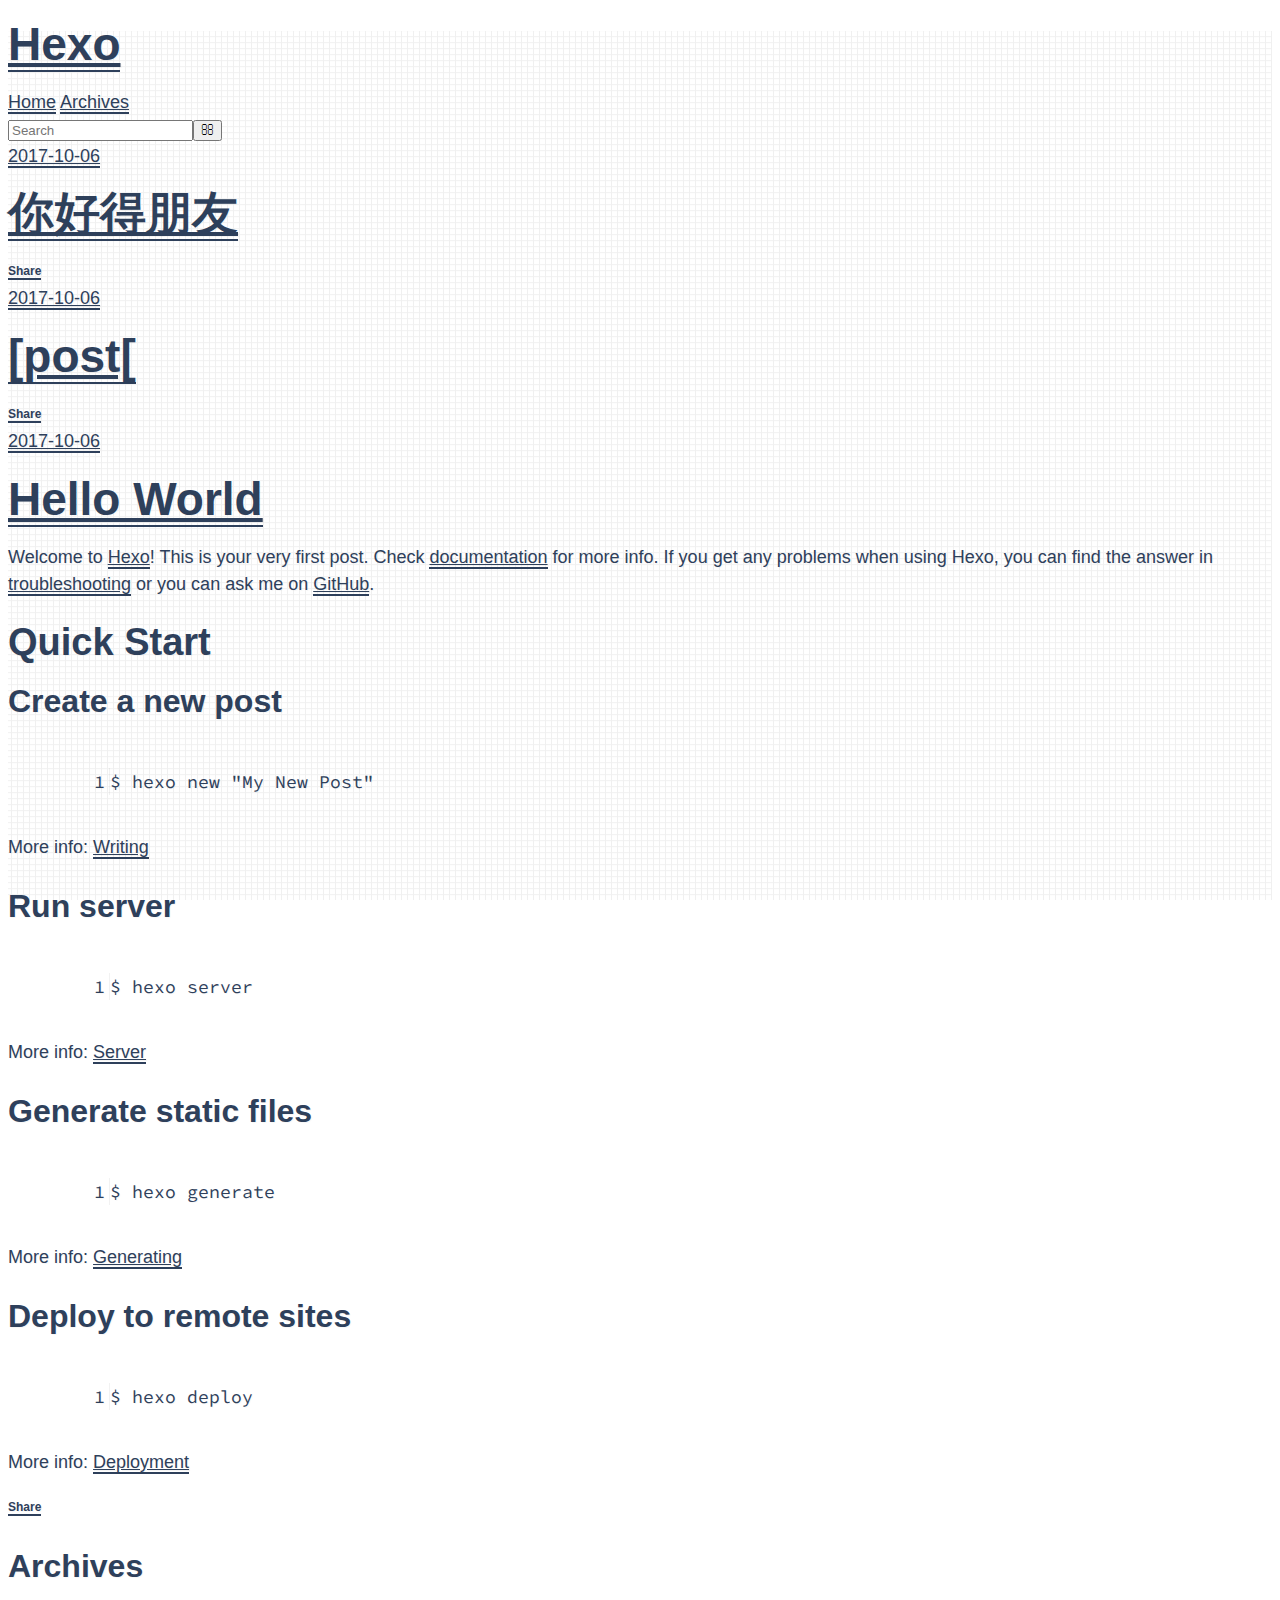
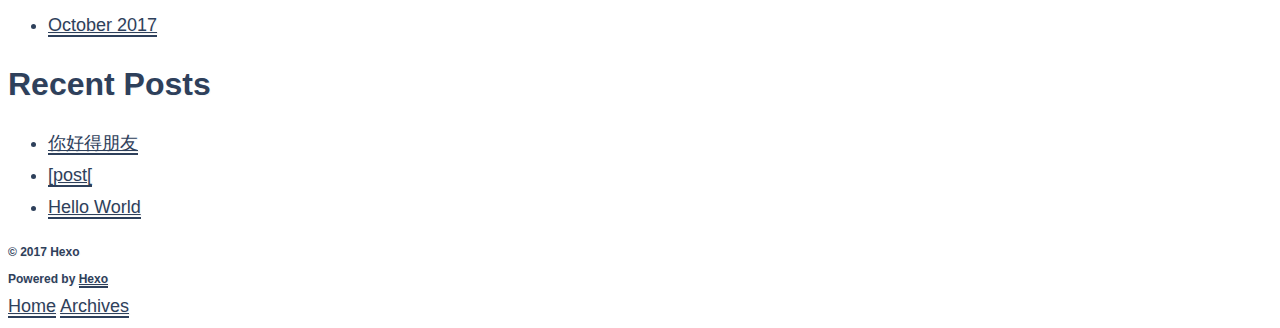
<file: index.html>
<!DOCTYPE html>
<html>
<head>
  <meta charset="utf-8">
  
  <title>Hexo</title>
  <meta name="viewport" content="width=device-width, initial-scale=1, maximum-scale=1">
  <meta property="og:type" content="website">
<meta property="og:title" content="Hexo">
<meta property="og:url" content="http://yoursite.com/index.html">
<meta property="og:site_name" content="Hexo">
<meta name="twitter:card" content="summary">
<meta name="twitter:title" content="Hexo">
  
    <link rel="alternate" href="/atom.xml" title="Hexo" type="application/atom+xml">
  
  
    <link rel="icon" href="/favicon.png">
  
  
    <link href="//fonts.googleapis.com/css?family=Source+Code+Pro" rel="stylesheet" type="text/css">
  
  <link rel="stylesheet" href="/css/style.css">
  

</head>

<body>
  <div id="container">
    <div id="wrap">
      <header id="header">
  <div id="banner"></div>
  <div id="header-outer" class="outer">
    <div id="header-title" class="inner">
      <h1 id="logo-wrap">
        <a href="/" id="logo">Hexo</a>
      </h1>
      
    </div>
    <div id="header-inner" class="inner">
      <nav id="main-nav">
        <a id="main-nav-toggle" class="nav-icon"></a>
        
          <a class="main-nav-link" href="/">Home</a>
        
          <a class="main-nav-link" href="/archives">Archives</a>
        
      </nav>
      <nav id="sub-nav">
        
          <a id="nav-rss-link" class="nav-icon" href="/atom.xml" title="RSS Feed"></a>
        
        <a id="nav-search-btn" class="nav-icon" title="Search"></a>
      </nav>
      <div id="search-form-wrap">
        <form action="//google.com/search" method="get" accept-charset="UTF-8" class="search-form"><input type="search" name="q" class="search-form-input" placeholder="Search"><button type="submit" class="search-form-submit">&#xF002;</button><input type="hidden" name="sitesearch" value="http://yoursite.com"></form>
      </div>
    </div>
  </div>
</header>
      <div class="outer">
        <section id="main">
  
    <article id="post-你好得朋友" class="article article-type-post" itemscope itemprop="blogPost">
  <div class="article-meta">
    <a href="/2017/10/06/你好得朋友/" class="article-date">
  <time datetime="2017-10-06T07:03:37.000Z" itemprop="datePublished">2017-10-06</time>
</a>
    
  </div>
  <div class="article-inner">
    
    
      <header class="article-header">
        
  
    <h1 itemprop="name">
      <a class="article-title" href="/2017/10/06/你好得朋友/">你好得朋友</a>
    </h1>
  

      </header>
    
    <div class="article-entry" itemprop="articleBody">
      
        
      
    </div>
    <footer class="article-footer">
      <a data-url="http://yoursite.com/2017/10/06/你好得朋友/" data-id="cj8fjvm04000248u8786tqyny" class="article-share-link">Share</a>
      
      
    </footer>
  </div>
  
</article>


  
    <article id="post-post" class="article article-type-post" itemscope itemprop="blogPost">
  <div class="article-meta">
    <a href="/2017/10/06/post/" class="article-date">
  <time datetime="2017-10-06T06:54:24.000Z" itemprop="datePublished">2017-10-06</time>
</a>
    
  </div>
  <div class="article-inner">
    
    
      <header class="article-header">
        
  
    <h1 itemprop="name">
      <a class="article-title" href="/2017/10/06/post/">[post[</a>
    </h1>
  

      </header>
    
    <div class="article-entry" itemprop="articleBody">
      
        
      
    </div>
    <footer class="article-footer">
      <a data-url="http://yoursite.com/2017/10/06/post/" data-id="cj8fjvm00000148u8x75rcuh8" class="article-share-link">Share</a>
      
      
    </footer>
  </div>
  
</article>


  
    <article id="post-hello-world" class="article article-type-post" itemscope itemprop="blogPost">
  <div class="article-meta">
    <a href="/2017/10/06/hello-world/" class="article-date">
  <time datetime="2017-10-06T05:47:38.294Z" itemprop="datePublished">2017-10-06</time>
</a>
    
  </div>
  <div class="article-inner">
    
    
      <header class="article-header">
        
  
    <h1 itemprop="name">
      <a class="article-title" href="/2017/10/06/hello-world/">Hello World</a>
    </h1>
  

      </header>
    
    <div class="article-entry" itemprop="articleBody">
      
        <p>Welcome to <a href="https://hexo.io/" target="_blank" rel="external">Hexo</a>! This is your very first post. Check <a href="https://hexo.io/docs/" target="_blank" rel="external">documentation</a> for more info. If you get any problems when using Hexo, you can find the answer in <a href="https://hexo.io/docs/troubleshooting.html" target="_blank" rel="external">troubleshooting</a> or you can ask me on <a href="https://github.com/hexojs/hexo/issues" target="_blank" rel="external">GitHub</a>.</p>
<h2 id="Quick-Start"><a href="#Quick-Start" class="headerlink" title="Quick Start"></a>Quick Start</h2><h3 id="Create-a-new-post"><a href="#Create-a-new-post" class="headerlink" title="Create a new post"></a>Create a new post</h3><figure class="highlight bash"><table><tr><td class="gutter"><pre><div class="line">1</div></pre></td><td class="code"><pre><div class="line">$ hexo new <span class="string">"My New Post"</span></div></pre></td></tr></table></figure>
<p>More info: <a href="https://hexo.io/docs/writing.html" target="_blank" rel="external">Writing</a></p>
<h3 id="Run-server"><a href="#Run-server" class="headerlink" title="Run server"></a>Run server</h3><figure class="highlight bash"><table><tr><td class="gutter"><pre><div class="line">1</div></pre></td><td class="code"><pre><div class="line">$ hexo server</div></pre></td></tr></table></figure>
<p>More info: <a href="https://hexo.io/docs/server.html" target="_blank" rel="external">Server</a></p>
<h3 id="Generate-static-files"><a href="#Generate-static-files" class="headerlink" title="Generate static files"></a>Generate static files</h3><figure class="highlight bash"><table><tr><td class="gutter"><pre><div class="line">1</div></pre></td><td class="code"><pre><div class="line">$ hexo generate</div></pre></td></tr></table></figure>
<p>More info: <a href="https://hexo.io/docs/generating.html" target="_blank" rel="external">Generating</a></p>
<h3 id="Deploy-to-remote-sites"><a href="#Deploy-to-remote-sites" class="headerlink" title="Deploy to remote sites"></a>Deploy to remote sites</h3><figure class="highlight bash"><table><tr><td class="gutter"><pre><div class="line">1</div></pre></td><td class="code"><pre><div class="line">$ hexo deploy</div></pre></td></tr></table></figure>
<p>More info: <a href="https://hexo.io/docs/deployment.html" target="_blank" rel="external">Deployment</a></p>

      
    </div>
    <footer class="article-footer">
      <a data-url="http://yoursite.com/2017/10/06/hello-world/" data-id="cj8fjvlzq000048u8bhy34hwk" class="article-share-link">Share</a>
      
      
    </footer>
  </div>
  
</article>


  

</section>
        
          <aside id="sidebar">
  
    

  
    

  
    
  
    
  <div class="widget-wrap">
    <h3 class="widget-title">Archives</h3>
    <div class="widget">
      <ul class="archive-list"><li class="archive-list-item"><a class="archive-list-link" href="/archives/2017/10/">October 2017</a></li></ul>
    </div>
  </div>


  
    
  <div class="widget-wrap">
    <h3 class="widget-title">Recent Posts</h3>
    <div class="widget">
      <ul>
        
          <li>
            <a href="/2017/10/06/你好得朋友/">你好得朋友</a>
          </li>
        
          <li>
            <a href="/2017/10/06/post/">[post[</a>
          </li>
        
          <li>
            <a href="/2017/10/06/hello-world/">Hello World</a>
          </li>
        
      </ul>
    </div>
  </div>

  
</aside>
        
      </div>
      <footer id="footer">
  
  <div class="outer">
    <div id="footer-info" class="inner">
      &copy; 2017 Hexo<br>
      Powered by <a href="http://hexo.io/" target="_blank">Hexo</a>
    </div>
  </div>
</footer>
    </div>
    <nav id="mobile-nav">
  
    <a href="/" class="mobile-nav-link">Home</a>
  
    <a href="/archives" class="mobile-nav-link">Archives</a>
  
</nav>
    

<script src="//ajax.googleapis.com/ajax/libs/jquery/2.0.3/jquery.min.js"></script>


  <link rel="stylesheet" href="/fancybox/jquery.fancybox.css">
  <script src="/fancybox/jquery.fancybox.pack.js"></script>


<script src="/js/script.js"></script>

  </div>
</body>
</html>
</file>
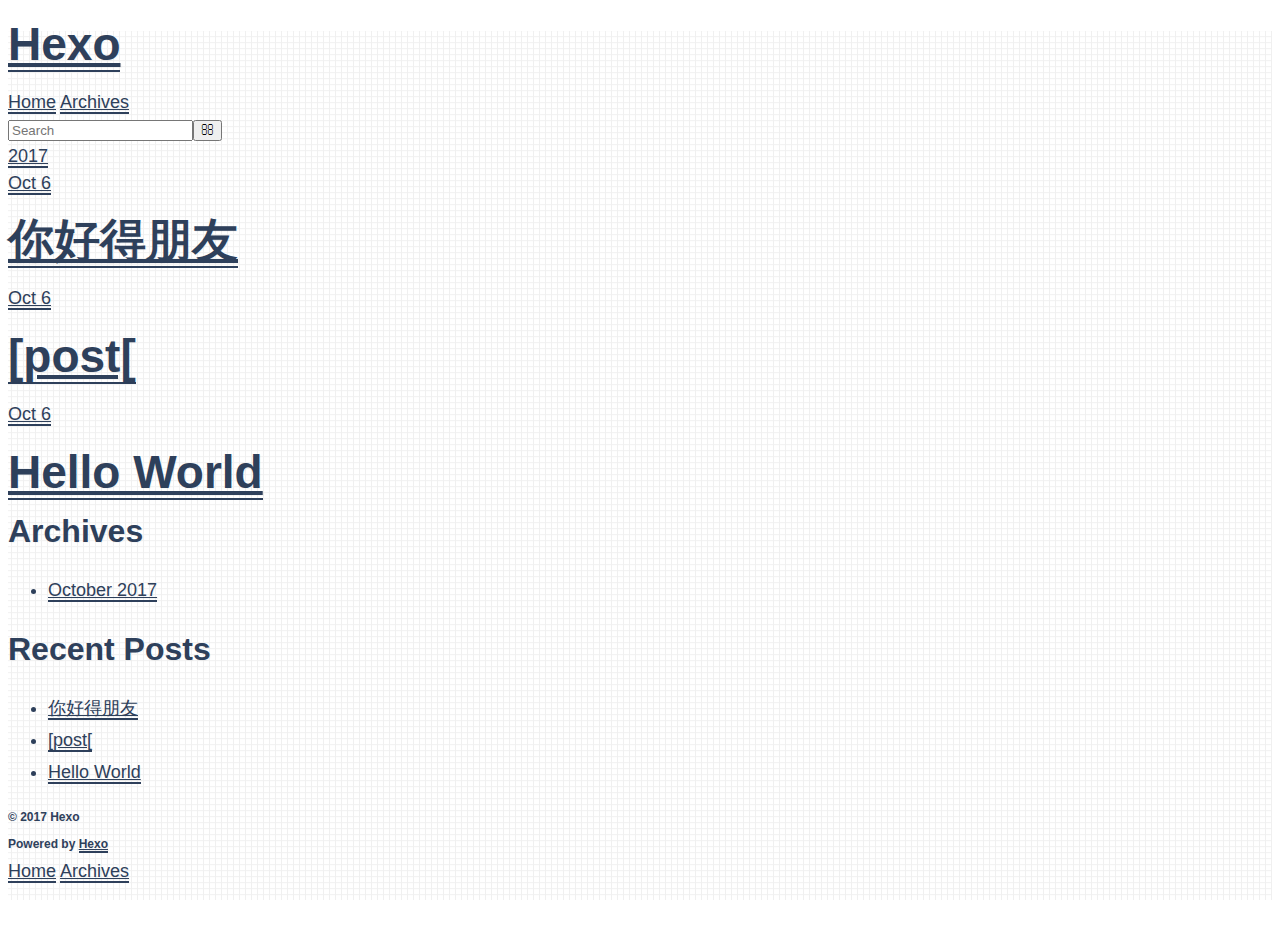
<file: archives/index.html>
<!DOCTYPE html>
<html>
<head>
  <meta charset="utf-8">
  
  <title>Archives | Hexo</title>
  <meta name="viewport" content="width=device-width, initial-scale=1, maximum-scale=1">
  <meta property="og:type" content="website">
<meta property="og:title" content="Hexo">
<meta property="og:url" content="http://yoursite.com/archives/index.html">
<meta property="og:site_name" content="Hexo">
<meta name="twitter:card" content="summary">
<meta name="twitter:title" content="Hexo">
  
    <link rel="alternate" href="/atom.xml" title="Hexo" type="application/atom+xml">
  
  
    <link rel="icon" href="/favicon.png">
  
  
    <link href="//fonts.googleapis.com/css?family=Source+Code+Pro" rel="stylesheet" type="text/css">
  
  <link rel="stylesheet" href="/css/style.css">
  

</head>

<body>
  <div id="container">
    <div id="wrap">
      <header id="header">
  <div id="banner"></div>
  <div id="header-outer" class="outer">
    <div id="header-title" class="inner">
      <h1 id="logo-wrap">
        <a href="/" id="logo">Hexo</a>
      </h1>
      
    </div>
    <div id="header-inner" class="inner">
      <nav id="main-nav">
        <a id="main-nav-toggle" class="nav-icon"></a>
        
          <a class="main-nav-link" href="/">Home</a>
        
          <a class="main-nav-link" href="/archives">Archives</a>
        
      </nav>
      <nav id="sub-nav">
        
          <a id="nav-rss-link" class="nav-icon" href="/atom.xml" title="RSS Feed"></a>
        
        <a id="nav-search-btn" class="nav-icon" title="Search"></a>
      </nav>
      <div id="search-form-wrap">
        <form action="//google.com/search" method="get" accept-charset="UTF-8" class="search-form"><input type="search" name="q" class="search-form-input" placeholder="Search"><button type="submit" class="search-form-submit">&#xF002;</button><input type="hidden" name="sitesearch" value="http://yoursite.com"></form>
      </div>
    </div>
  </div>
</header>
      <div class="outer">
        <section id="main">
  
  
    
    
      
      
      <section class="archives-wrap">
        <div class="archive-year-wrap">
          <a href="/archives/2017" class="archive-year">2017</a>
        </div>
        <div class="archives">
    
    <article class="archive-article archive-type-post">
  <div class="archive-article-inner">
    <header class="archive-article-header">
      <a href="/2017/10/06/你好得朋友/" class="archive-article-date">
  <time datetime="2017-10-06T07:03:37.000Z" itemprop="datePublished">Oct 6</time>
</a>
      
  
    <h1 itemprop="name">
      <a class="archive-article-title" href="/2017/10/06/你好得朋友/">你好得朋友</a>
    </h1>
  

    </header>
  </div>
</article>
  
    
    
    <article class="archive-article archive-type-post">
  <div class="archive-article-inner">
    <header class="archive-article-header">
      <a href="/2017/10/06/post/" class="archive-article-date">
  <time datetime="2017-10-06T06:54:24.000Z" itemprop="datePublished">Oct 6</time>
</a>
      
  
    <h1 itemprop="name">
      <a class="archive-article-title" href="/2017/10/06/post/">[post[</a>
    </h1>
  

    </header>
  </div>
</article>
  
    
    
    <article class="archive-article archive-type-post">
  <div class="archive-article-inner">
    <header class="archive-article-header">
      <a href="/2017/10/06/hello-world/" class="archive-article-date">
  <time datetime="2017-10-06T05:47:38.294Z" itemprop="datePublished">Oct 6</time>
</a>
      
  
    <h1 itemprop="name">
      <a class="archive-article-title" href="/2017/10/06/hello-world/">Hello World</a>
    </h1>
  

    </header>
  </div>
</article>
  
  
    </div></section>
  

</section>
        
          <aside id="sidebar">
  
    

  
    

  
    
  
    
  <div class="widget-wrap">
    <h3 class="widget-title">Archives</h3>
    <div class="widget">
      <ul class="archive-list"><li class="archive-list-item"><a class="archive-list-link" href="/archives/2017/10/">October 2017</a></li></ul>
    </div>
  </div>


  
    
  <div class="widget-wrap">
    <h3 class="widget-title">Recent Posts</h3>
    <div class="widget">
      <ul>
        
          <li>
            <a href="/2017/10/06/你好得朋友/">你好得朋友</a>
          </li>
        
          <li>
            <a href="/2017/10/06/post/">[post[</a>
          </li>
        
          <li>
            <a href="/2017/10/06/hello-world/">Hello World</a>
          </li>
        
      </ul>
    </div>
  </div>

  
</aside>
        
      </div>
      <footer id="footer">
  
  <div class="outer">
    <div id="footer-info" class="inner">
      &copy; 2017 Hexo<br>
      Powered by <a href="http://hexo.io/" target="_blank">Hexo</a>
    </div>
  </div>
</footer>
    </div>
    <nav id="mobile-nav">
  
    <a href="/" class="mobile-nav-link">Home</a>
  
    <a href="/archives" class="mobile-nav-link">Archives</a>
  
</nav>
    

<script src="//ajax.googleapis.com/ajax/libs/jquery/2.0.3/jquery.min.js"></script>


  <link rel="stylesheet" href="/fancybox/jquery.fancybox.css">
  <script src="/fancybox/jquery.fancybox.pack.js"></script>


<script src="/js/script.js"></script>

  </div>
</body>
</html>
</file>
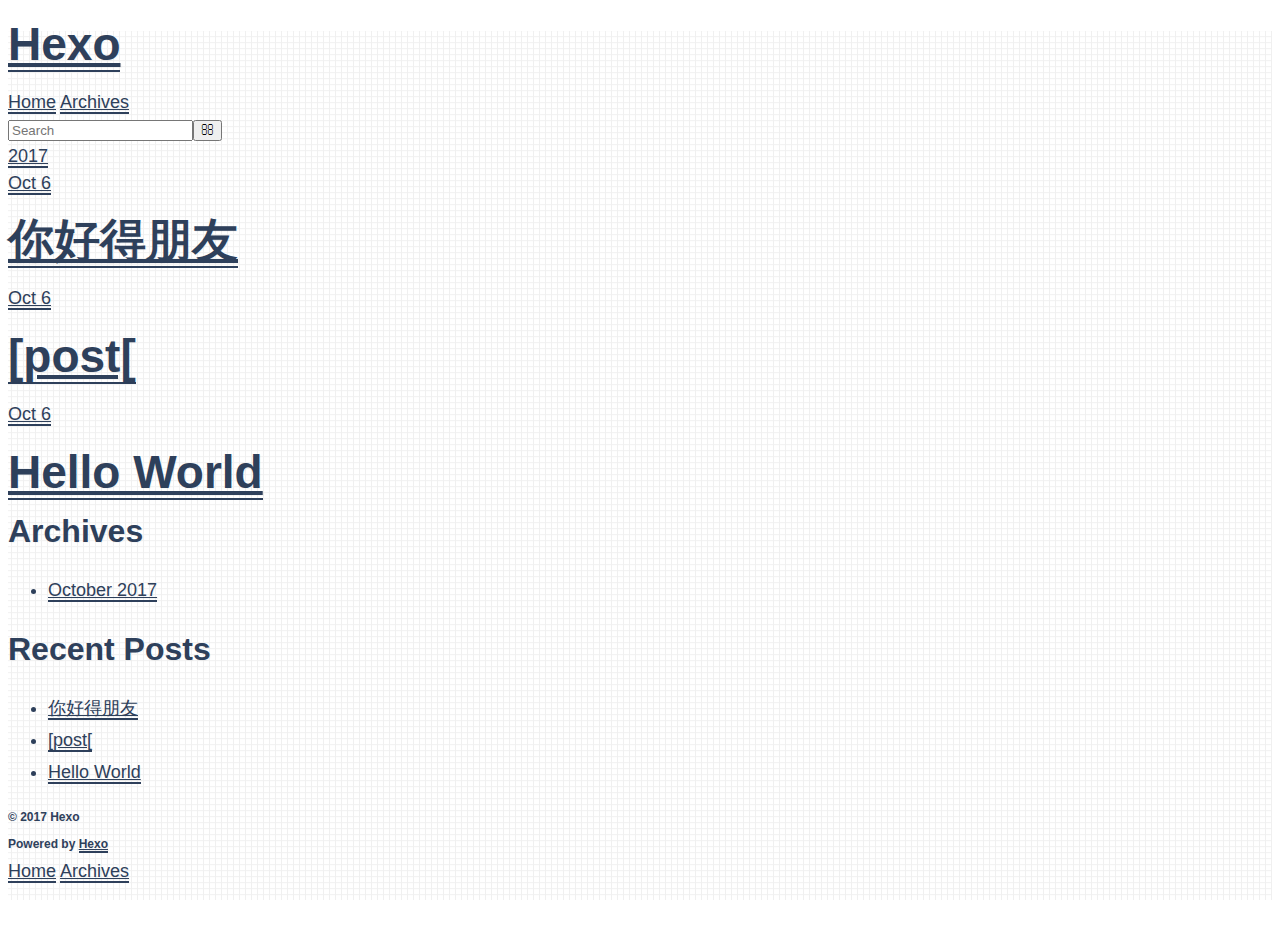
<file: archives/2017/index.html>
<!DOCTYPE html>
<html>
<head>
  <meta charset="utf-8">
  
  <title>Archives: 2017 | Hexo</title>
  <meta name="viewport" content="width=device-width, initial-scale=1, maximum-scale=1">
  <meta property="og:type" content="website">
<meta property="og:title" content="Hexo">
<meta property="og:url" content="http://yoursite.com/archives/2017/index.html">
<meta property="og:site_name" content="Hexo">
<meta name="twitter:card" content="summary">
<meta name="twitter:title" content="Hexo">
  
    <link rel="alternate" href="/atom.xml" title="Hexo" type="application/atom+xml">
  
  
    <link rel="icon" href="/favicon.png">
  
  
    <link href="//fonts.googleapis.com/css?family=Source+Code+Pro" rel="stylesheet" type="text/css">
  
  <link rel="stylesheet" href="/css/style.css">
  

</head>

<body>
  <div id="container">
    <div id="wrap">
      <header id="header">
  <div id="banner"></div>
  <div id="header-outer" class="outer">
    <div id="header-title" class="inner">
      <h1 id="logo-wrap">
        <a href="/" id="logo">Hexo</a>
      </h1>
      
    </div>
    <div id="header-inner" class="inner">
      <nav id="main-nav">
        <a id="main-nav-toggle" class="nav-icon"></a>
        
          <a class="main-nav-link" href="/">Home</a>
        
          <a class="main-nav-link" href="/archives">Archives</a>
        
      </nav>
      <nav id="sub-nav">
        
          <a id="nav-rss-link" class="nav-icon" href="/atom.xml" title="RSS Feed"></a>
        
        <a id="nav-search-btn" class="nav-icon" title="Search"></a>
      </nav>
      <div id="search-form-wrap">
        <form action="//google.com/search" method="get" accept-charset="UTF-8" class="search-form"><input type="search" name="q" class="search-form-input" placeholder="Search"><button type="submit" class="search-form-submit">&#xF002;</button><input type="hidden" name="sitesearch" value="http://yoursite.com"></form>
      </div>
    </div>
  </div>
</header>
      <div class="outer">
        <section id="main">
  
  
    
    
      
      
      <section class="archives-wrap">
        <div class="archive-year-wrap">
          <a href="/archives/2017" class="archive-year">2017</a>
        </div>
        <div class="archives">
    
    <article class="archive-article archive-type-post">
  <div class="archive-article-inner">
    <header class="archive-article-header">
      <a href="/2017/10/06/你好得朋友/" class="archive-article-date">
  <time datetime="2017-10-06T07:03:37.000Z" itemprop="datePublished">Oct 6</time>
</a>
      
  
    <h1 itemprop="name">
      <a class="archive-article-title" href="/2017/10/06/你好得朋友/">你好得朋友</a>
    </h1>
  

    </header>
  </div>
</article>
  
    
    
    <article class="archive-article archive-type-post">
  <div class="archive-article-inner">
    <header class="archive-article-header">
      <a href="/2017/10/06/post/" class="archive-article-date">
  <time datetime="2017-10-06T06:54:24.000Z" itemprop="datePublished">Oct 6</time>
</a>
      
  
    <h1 itemprop="name">
      <a class="archive-article-title" href="/2017/10/06/post/">[post[</a>
    </h1>
  

    </header>
  </div>
</article>
  
    
    
    <article class="archive-article archive-type-post">
  <div class="archive-article-inner">
    <header class="archive-article-header">
      <a href="/2017/10/06/hello-world/" class="archive-article-date">
  <time datetime="2017-10-06T05:47:38.294Z" itemprop="datePublished">Oct 6</time>
</a>
      
  
    <h1 itemprop="name">
      <a class="archive-article-title" href="/2017/10/06/hello-world/">Hello World</a>
    </h1>
  

    </header>
  </div>
</article>
  
  
    </div></section>
  

</section>
        
          <aside id="sidebar">
  
    

  
    

  
    
  
    
  <div class="widget-wrap">
    <h3 class="widget-title">Archives</h3>
    <div class="widget">
      <ul class="archive-list"><li class="archive-list-item"><a class="archive-list-link" href="/archives/2017/10/">October 2017</a></li></ul>
    </div>
  </div>


  
    
  <div class="widget-wrap">
    <h3 class="widget-title">Recent Posts</h3>
    <div class="widget">
      <ul>
        
          <li>
            <a href="/2017/10/06/你好得朋友/">你好得朋友</a>
          </li>
        
          <li>
            <a href="/2017/10/06/post/">[post[</a>
          </li>
        
          <li>
            <a href="/2017/10/06/hello-world/">Hello World</a>
          </li>
        
      </ul>
    </div>
  </div>

  
</aside>
        
      </div>
      <footer id="footer">
  
  <div class="outer">
    <div id="footer-info" class="inner">
      &copy; 2017 Hexo<br>
      Powered by <a href="http://hexo.io/" target="_blank">Hexo</a>
    </div>
  </div>
</footer>
    </div>
    <nav id="mobile-nav">
  
    <a href="/" class="mobile-nav-link">Home</a>
  
    <a href="/archives" class="mobile-nav-link">Archives</a>
  
</nav>
    

<script src="//ajax.googleapis.com/ajax/libs/jquery/2.0.3/jquery.min.js"></script>


  <link rel="stylesheet" href="/fancybox/jquery.fancybox.css">
  <script src="/fancybox/jquery.fancybox.pack.js"></script>


<script src="/js/script.js"></script>

  </div>
</body>
</html>
</file>
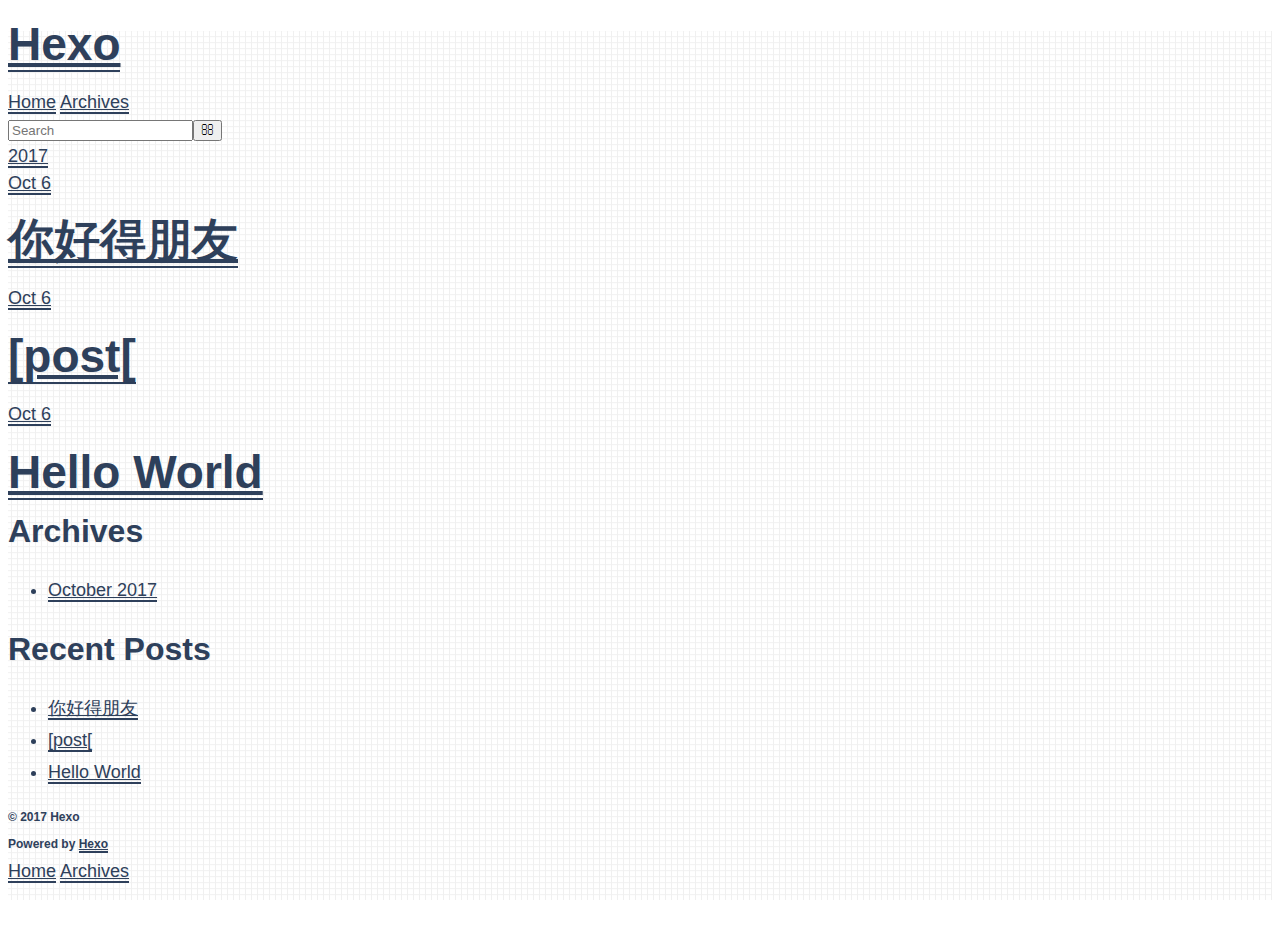
<file: archives/2017/10/index.html>
<!DOCTYPE html>
<html>
<head>
  <meta charset="utf-8">
  
  <title>Archives: 2017/10 | Hexo</title>
  <meta name="viewport" content="width=device-width, initial-scale=1, maximum-scale=1">
  <meta property="og:type" content="website">
<meta property="og:title" content="Hexo">
<meta property="og:url" content="http://yoursite.com/archives/2017/10/index.html">
<meta property="og:site_name" content="Hexo">
<meta name="twitter:card" content="summary">
<meta name="twitter:title" content="Hexo">
  
    <link rel="alternate" href="/atom.xml" title="Hexo" type="application/atom+xml">
  
  
    <link rel="icon" href="/favicon.png">
  
  
    <link href="//fonts.googleapis.com/css?family=Source+Code+Pro" rel="stylesheet" type="text/css">
  
  <link rel="stylesheet" href="/css/style.css">
  

</head>

<body>
  <div id="container">
    <div id="wrap">
      <header id="header">
  <div id="banner"></div>
  <div id="header-outer" class="outer">
    <div id="header-title" class="inner">
      <h1 id="logo-wrap">
        <a href="/" id="logo">Hexo</a>
      </h1>
      
    </div>
    <div id="header-inner" class="inner">
      <nav id="main-nav">
        <a id="main-nav-toggle" class="nav-icon"></a>
        
          <a class="main-nav-link" href="/">Home</a>
        
          <a class="main-nav-link" href="/archives">Archives</a>
        
      </nav>
      <nav id="sub-nav">
        
          <a id="nav-rss-link" class="nav-icon" href="/atom.xml" title="RSS Feed"></a>
        
        <a id="nav-search-btn" class="nav-icon" title="Search"></a>
      </nav>
      <div id="search-form-wrap">
        <form action="//google.com/search" method="get" accept-charset="UTF-8" class="search-form"><input type="search" name="q" class="search-form-input" placeholder="Search"><button type="submit" class="search-form-submit">&#xF002;</button><input type="hidden" name="sitesearch" value="http://yoursite.com"></form>
      </div>
    </div>
  </div>
</header>
      <div class="outer">
        <section id="main">
  
  
    
    
      
      
      <section class="archives-wrap">
        <div class="archive-year-wrap">
          <a href="/archives/2017" class="archive-year">2017</a>
        </div>
        <div class="archives">
    
    <article class="archive-article archive-type-post">
  <div class="archive-article-inner">
    <header class="archive-article-header">
      <a href="/2017/10/06/你好得朋友/" class="archive-article-date">
  <time datetime="2017-10-06T07:03:37.000Z" itemprop="datePublished">Oct 6</time>
</a>
      
  
    <h1 itemprop="name">
      <a class="archive-article-title" href="/2017/10/06/你好得朋友/">你好得朋友</a>
    </h1>
  

    </header>
  </div>
</article>
  
    
    
    <article class="archive-article archive-type-post">
  <div class="archive-article-inner">
    <header class="archive-article-header">
      <a href="/2017/10/06/post/" class="archive-article-date">
  <time datetime="2017-10-06T06:54:24.000Z" itemprop="datePublished">Oct 6</time>
</a>
      
  
    <h1 itemprop="name">
      <a class="archive-article-title" href="/2017/10/06/post/">[post[</a>
    </h1>
  

    </header>
  </div>
</article>
  
    
    
    <article class="archive-article archive-type-post">
  <div class="archive-article-inner">
    <header class="archive-article-header">
      <a href="/2017/10/06/hello-world/" class="archive-article-date">
  <time datetime="2017-10-06T05:47:38.294Z" itemprop="datePublished">Oct 6</time>
</a>
      
  
    <h1 itemprop="name">
      <a class="archive-article-title" href="/2017/10/06/hello-world/">Hello World</a>
    </h1>
  

    </header>
  </div>
</article>
  
  
    </div></section>
  

</section>
        
          <aside id="sidebar">
  
    

  
    

  
    
  
    
  <div class="widget-wrap">
    <h3 class="widget-title">Archives</h3>
    <div class="widget">
      <ul class="archive-list"><li class="archive-list-item"><a class="archive-list-link" href="/archives/2017/10/">October 2017</a></li></ul>
    </div>
  </div>


  
    
  <div class="widget-wrap">
    <h3 class="widget-title">Recent Posts</h3>
    <div class="widget">
      <ul>
        
          <li>
            <a href="/2017/10/06/你好得朋友/">你好得朋友</a>
          </li>
        
          <li>
            <a href="/2017/10/06/post/">[post[</a>
          </li>
        
          <li>
            <a href="/2017/10/06/hello-world/">Hello World</a>
          </li>
        
      </ul>
    </div>
  </div>

  
</aside>
        
      </div>
      <footer id="footer">
  
  <div class="outer">
    <div id="footer-info" class="inner">
      &copy; 2017 Hexo<br>
      Powered by <a href="http://hexo.io/" target="_blank">Hexo</a>
    </div>
  </div>
</footer>
    </div>
    <nav id="mobile-nav">
  
    <a href="/" class="mobile-nav-link">Home</a>
  
    <a href="/archives" class="mobile-nav-link">Archives</a>
  
</nav>
    

<script src="//ajax.googleapis.com/ajax/libs/jquery/2.0.3/jquery.min.js"></script>


  <link rel="stylesheet" href="/fancybox/jquery.fancybox.css">
  <script src="/fancybox/jquery.fancybox.pack.js"></script>


<script src="/js/script.js"></script>

  </div>
</body>
</html>
</file>
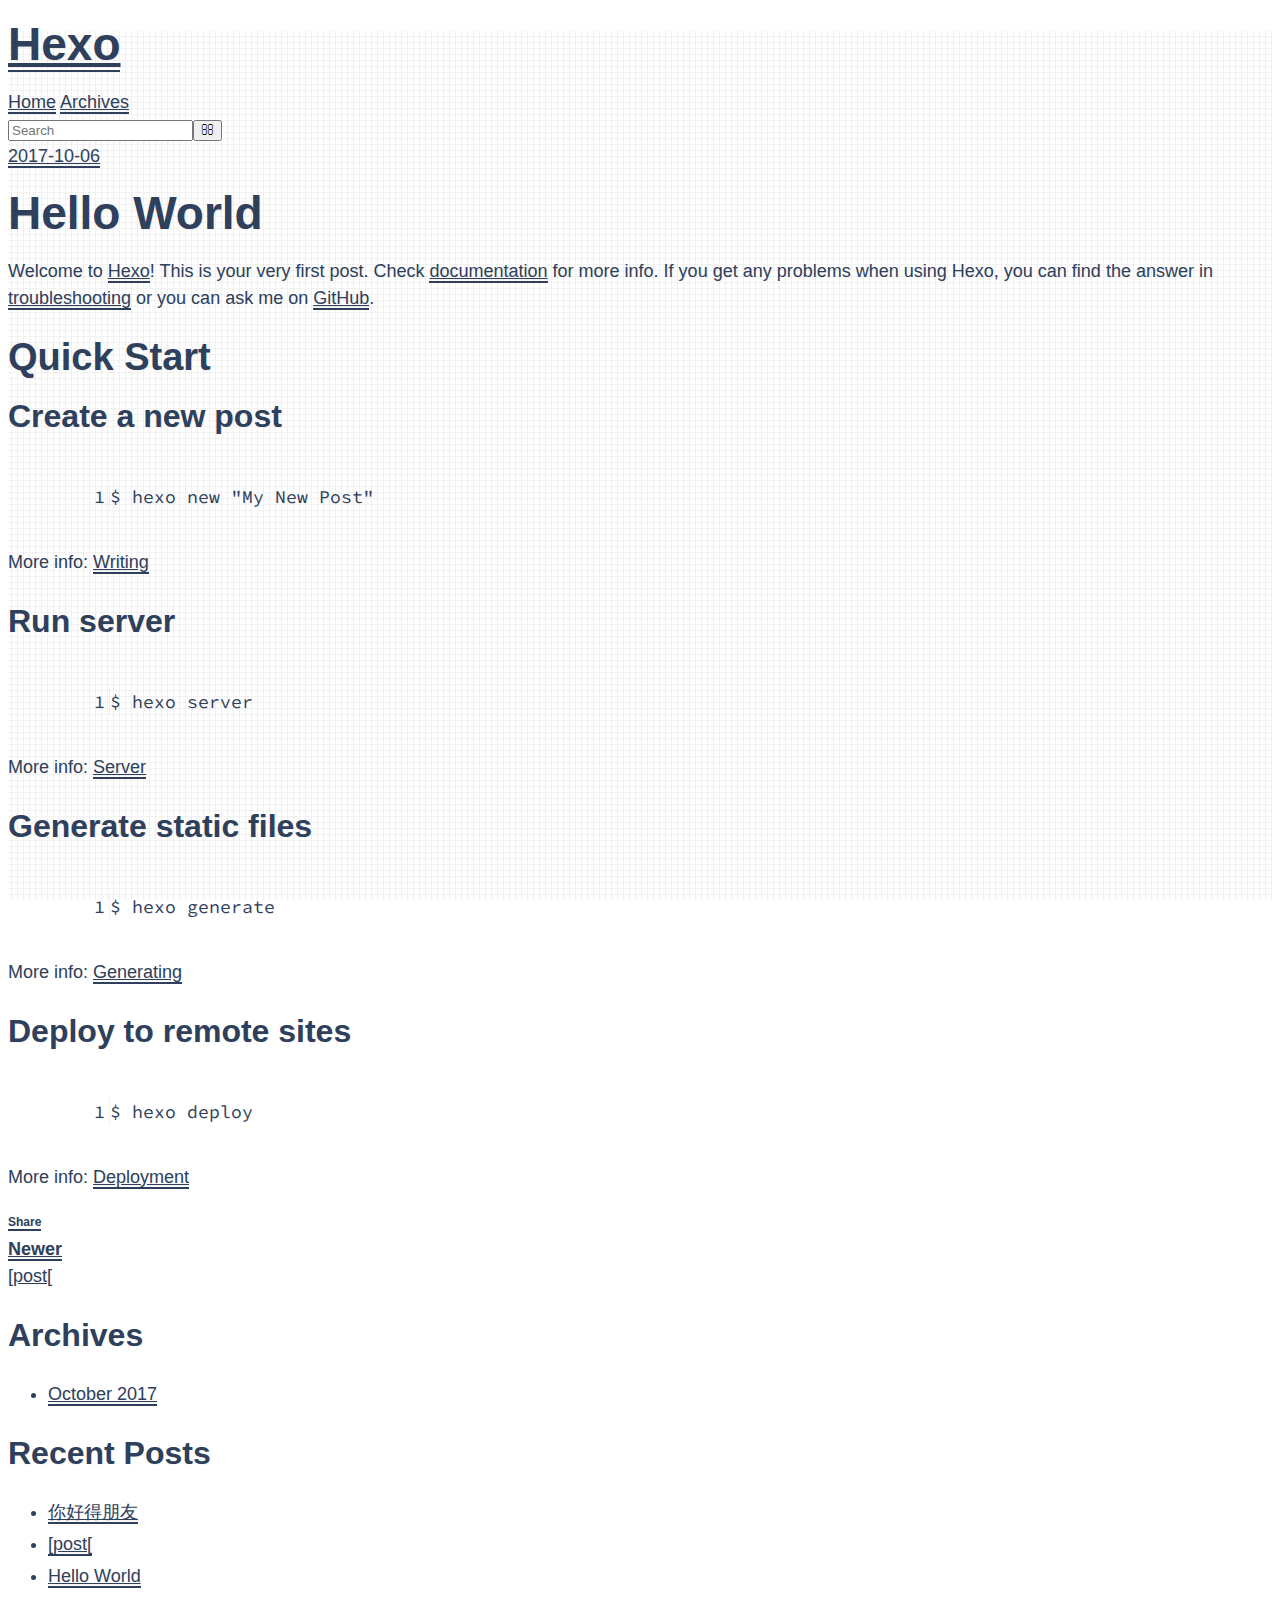
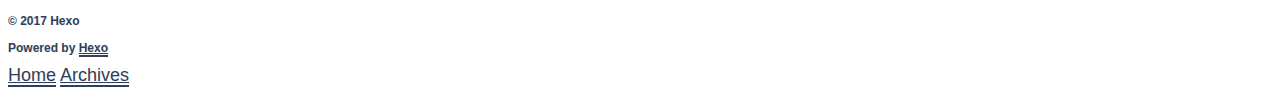
<file: 2017/10/06/hello-world/index.html>
<!DOCTYPE html>
<html>
<head>
  <meta charset="utf-8">
  
  <title>Hello World | Hexo</title>
  <meta name="viewport" content="width=device-width, initial-scale=1, maximum-scale=1">
  <meta name="description" content="Welcome to Hexo! This is your very first post. Check documentation for more info. If you get any problems when using Hexo, you can find the answer in troubleshooting or you can ask me on GitHub. Quick">
<meta property="og:type" content="article">
<meta property="og:title" content="Hello World">
<meta property="og:url" content="http://yoursite.com/2017/10/06/hello-world/index.html">
<meta property="og:site_name" content="Hexo">
<meta property="og:description" content="Welcome to Hexo! This is your very first post. Check documentation for more info. If you get any problems when using Hexo, you can find the answer in troubleshooting or you can ask me on GitHub. Quick">
<meta property="og:updated_time" content="2017-10-06T05:47:38.294Z">
<meta name="twitter:card" content="summary">
<meta name="twitter:title" content="Hello World">
<meta name="twitter:description" content="Welcome to Hexo! This is your very first post. Check documentation for more info. If you get any problems when using Hexo, you can find the answer in troubleshooting or you can ask me on GitHub. Quick">
  
    <link rel="alternate" href="/atom.xml" title="Hexo" type="application/atom+xml">
  
  
    <link rel="icon" href="/favicon.png">
  
  
    <link href="//fonts.googleapis.com/css?family=Source+Code+Pro" rel="stylesheet" type="text/css">
  
  <link rel="stylesheet" href="/css/style.css">
  

</head>

<body>
  <div id="container">
    <div id="wrap">
      <header id="header">
  <div id="banner"></div>
  <div id="header-outer" class="outer">
    <div id="header-title" class="inner">
      <h1 id="logo-wrap">
        <a href="/" id="logo">Hexo</a>
      </h1>
      
    </div>
    <div id="header-inner" class="inner">
      <nav id="main-nav">
        <a id="main-nav-toggle" class="nav-icon"></a>
        
          <a class="main-nav-link" href="/">Home</a>
        
          <a class="main-nav-link" href="/archives">Archives</a>
        
      </nav>
      <nav id="sub-nav">
        
          <a id="nav-rss-link" class="nav-icon" href="/atom.xml" title="RSS Feed"></a>
        
        <a id="nav-search-btn" class="nav-icon" title="Search"></a>
      </nav>
      <div id="search-form-wrap">
        <form action="//google.com/search" method="get" accept-charset="UTF-8" class="search-form"><input type="search" name="q" class="search-form-input" placeholder="Search"><button type="submit" class="search-form-submit">&#xF002;</button><input type="hidden" name="sitesearch" value="http://yoursite.com"></form>
      </div>
    </div>
  </div>
</header>
      <div class="outer">
        <section id="main"><article id="post-hello-world" class="article article-type-post" itemscope itemprop="blogPost">
  <div class="article-meta">
    <a href="/2017/10/06/hello-world/" class="article-date">
  <time datetime="2017-10-06T05:47:38.294Z" itemprop="datePublished">2017-10-06</time>
</a>
    
  </div>
  <div class="article-inner">
    
    
      <header class="article-header">
        
  
    <h1 class="article-title" itemprop="name">
      Hello World
    </h1>
  

      </header>
    
    <div class="article-entry" itemprop="articleBody">
      
        <p>Welcome to <a href="https://hexo.io/" target="_blank" rel="external">Hexo</a>! This is your very first post. Check <a href="https://hexo.io/docs/" target="_blank" rel="external">documentation</a> for more info. If you get any problems when using Hexo, you can find the answer in <a href="https://hexo.io/docs/troubleshooting.html" target="_blank" rel="external">troubleshooting</a> or you can ask me on <a href="https://github.com/hexojs/hexo/issues" target="_blank" rel="external">GitHub</a>.</p>
<h2 id="Quick-Start"><a href="#Quick-Start" class="headerlink" title="Quick Start"></a>Quick Start</h2><h3 id="Create-a-new-post"><a href="#Create-a-new-post" class="headerlink" title="Create a new post"></a>Create a new post</h3><figure class="highlight bash"><table><tr><td class="gutter"><pre><div class="line">1</div></pre></td><td class="code"><pre><div class="line">$ hexo new <span class="string">"My New Post"</span></div></pre></td></tr></table></figure>
<p>More info: <a href="https://hexo.io/docs/writing.html" target="_blank" rel="external">Writing</a></p>
<h3 id="Run-server"><a href="#Run-server" class="headerlink" title="Run server"></a>Run server</h3><figure class="highlight bash"><table><tr><td class="gutter"><pre><div class="line">1</div></pre></td><td class="code"><pre><div class="line">$ hexo server</div></pre></td></tr></table></figure>
<p>More info: <a href="https://hexo.io/docs/server.html" target="_blank" rel="external">Server</a></p>
<h3 id="Generate-static-files"><a href="#Generate-static-files" class="headerlink" title="Generate static files"></a>Generate static files</h3><figure class="highlight bash"><table><tr><td class="gutter"><pre><div class="line">1</div></pre></td><td class="code"><pre><div class="line">$ hexo generate</div></pre></td></tr></table></figure>
<p>More info: <a href="https://hexo.io/docs/generating.html" target="_blank" rel="external">Generating</a></p>
<h3 id="Deploy-to-remote-sites"><a href="#Deploy-to-remote-sites" class="headerlink" title="Deploy to remote sites"></a>Deploy to remote sites</h3><figure class="highlight bash"><table><tr><td class="gutter"><pre><div class="line">1</div></pre></td><td class="code"><pre><div class="line">$ hexo deploy</div></pre></td></tr></table></figure>
<p>More info: <a href="https://hexo.io/docs/deployment.html" target="_blank" rel="external">Deployment</a></p>

      
    </div>
    <footer class="article-footer">
      <a data-url="http://yoursite.com/2017/10/06/hello-world/" data-id="cj8fjvlzq000048u8bhy34hwk" class="article-share-link">Share</a>
      
      
    </footer>
  </div>
  
    
<nav id="article-nav">
  
    <a href="/2017/10/06/post/" id="article-nav-newer" class="article-nav-link-wrap">
      <strong class="article-nav-caption">Newer</strong>
      <div class="article-nav-title">
        
          [post[
        
      </div>
    </a>
  
  
</nav>

  
</article>

</section>
        
          <aside id="sidebar">
  
    

  
    

  
    
  
    
  <div class="widget-wrap">
    <h3 class="widget-title">Archives</h3>
    <div class="widget">
      <ul class="archive-list"><li class="archive-list-item"><a class="archive-list-link" href="/archives/2017/10/">October 2017</a></li></ul>
    </div>
  </div>


  
    
  <div class="widget-wrap">
    <h3 class="widget-title">Recent Posts</h3>
    <div class="widget">
      <ul>
        
          <li>
            <a href="/2017/10/06/你好得朋友/">你好得朋友</a>
          </li>
        
          <li>
            <a href="/2017/10/06/post/">[post[</a>
          </li>
        
          <li>
            <a href="/2017/10/06/hello-world/">Hello World</a>
          </li>
        
      </ul>
    </div>
  </div>

  
</aside>
        
      </div>
      <footer id="footer">
  
  <div class="outer">
    <div id="footer-info" class="inner">
      &copy; 2017 Hexo<br>
      Powered by <a href="http://hexo.io/" target="_blank">Hexo</a>
    </div>
  </div>
</footer>
    </div>
    <nav id="mobile-nav">
  
    <a href="/" class="mobile-nav-link">Home</a>
  
    <a href="/archives" class="mobile-nav-link">Archives</a>
  
</nav>
    

<script src="//ajax.googleapis.com/ajax/libs/jquery/2.0.3/jquery.min.js"></script>


  <link rel="stylesheet" href="/fancybox/jquery.fancybox.css">
  <script src="/fancybox/jquery.fancybox.pack.js"></script>


<script src="/js/script.js"></script>

  </div>
</body>
</html>
</file>
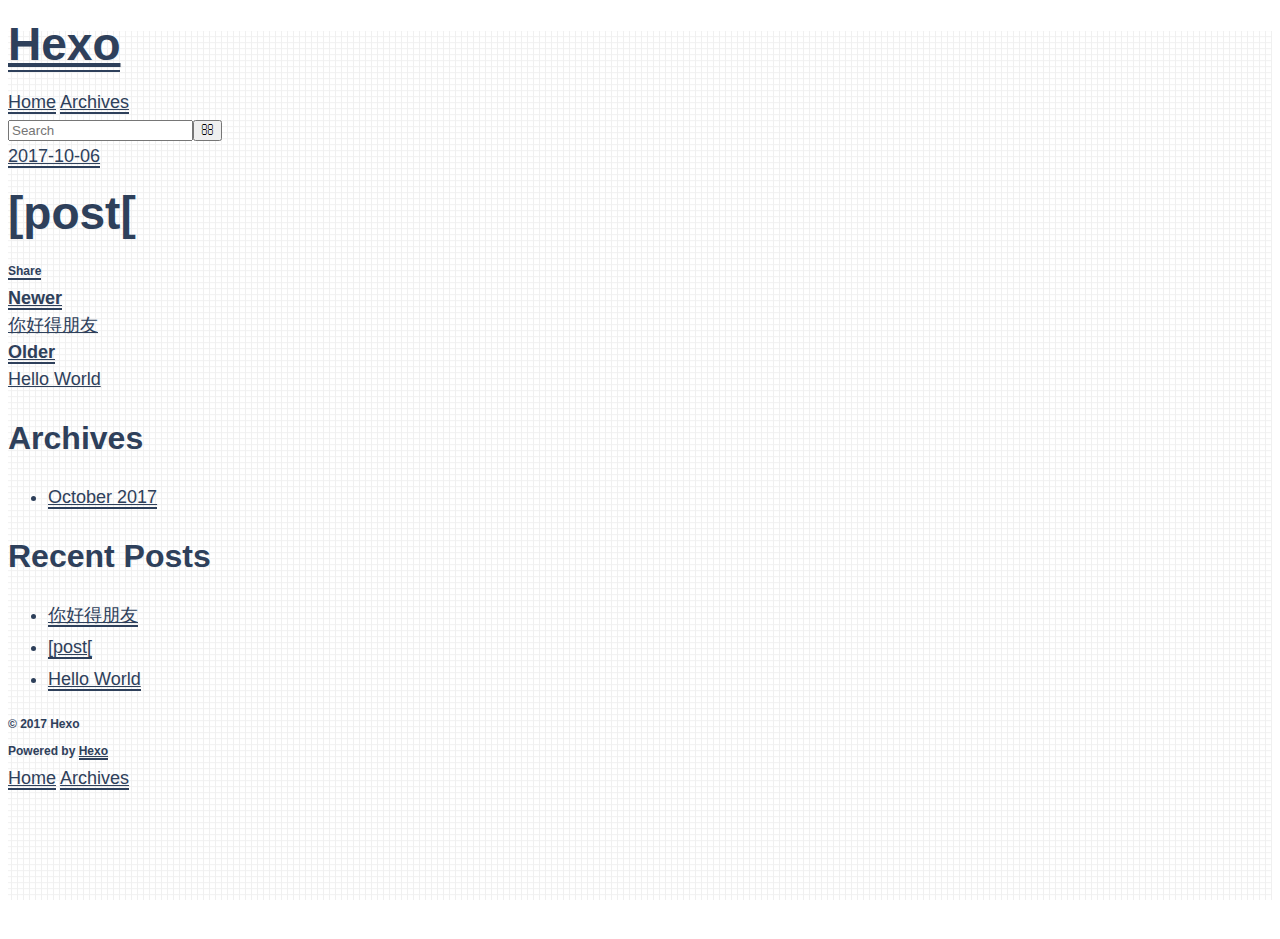
<file: 2017/10/06/post/index.html>
<!DOCTYPE html>
<html>
<head>
  <meta charset="utf-8">
  
  <title>[post[ | Hexo</title>
  <meta name="viewport" content="width=device-width, initial-scale=1, maximum-scale=1">
  <meta property="og:type" content="article">
<meta property="og:title" content="[post[">
<meta property="og:url" content="http://yoursite.com/2017/10/06/post/index.html">
<meta property="og:site_name" content="Hexo">
<meta property="og:updated_time" content="2017-10-06T06:54:24.600Z">
<meta name="twitter:card" content="summary">
<meta name="twitter:title" content="[post[">
  
    <link rel="alternate" href="/atom.xml" title="Hexo" type="application/atom+xml">
  
  
    <link rel="icon" href="/favicon.png">
  
  
    <link href="//fonts.googleapis.com/css?family=Source+Code+Pro" rel="stylesheet" type="text/css">
  
  <link rel="stylesheet" href="/css/style.css">
  

</head>

<body>
  <div id="container">
    <div id="wrap">
      <header id="header">
  <div id="banner"></div>
  <div id="header-outer" class="outer">
    <div id="header-title" class="inner">
      <h1 id="logo-wrap">
        <a href="/" id="logo">Hexo</a>
      </h1>
      
    </div>
    <div id="header-inner" class="inner">
      <nav id="main-nav">
        <a id="main-nav-toggle" class="nav-icon"></a>
        
          <a class="main-nav-link" href="/">Home</a>
        
          <a class="main-nav-link" href="/archives">Archives</a>
        
      </nav>
      <nav id="sub-nav">
        
          <a id="nav-rss-link" class="nav-icon" href="/atom.xml" title="RSS Feed"></a>
        
        <a id="nav-search-btn" class="nav-icon" title="Search"></a>
      </nav>
      <div id="search-form-wrap">
        <form action="//google.com/search" method="get" accept-charset="UTF-8" class="search-form"><input type="search" name="q" class="search-form-input" placeholder="Search"><button type="submit" class="search-form-submit">&#xF002;</button><input type="hidden" name="sitesearch" value="http://yoursite.com"></form>
      </div>
    </div>
  </div>
</header>
      <div class="outer">
        <section id="main"><article id="post-post" class="article article-type-post" itemscope itemprop="blogPost">
  <div class="article-meta">
    <a href="/2017/10/06/post/" class="article-date">
  <time datetime="2017-10-06T06:54:24.000Z" itemprop="datePublished">2017-10-06</time>
</a>
    
  </div>
  <div class="article-inner">
    
    
      <header class="article-header">
        
  
    <h1 class="article-title" itemprop="name">
      [post[
    </h1>
  

      </header>
    
    <div class="article-entry" itemprop="articleBody">
      
        
      
    </div>
    <footer class="article-footer">
      <a data-url="http://yoursite.com/2017/10/06/post/" data-id="cj8fjvm00000148u8x75rcuh8" class="article-share-link">Share</a>
      
      
    </footer>
  </div>
  
    
<nav id="article-nav">
  
    <a href="/2017/10/06/你好得朋友/" id="article-nav-newer" class="article-nav-link-wrap">
      <strong class="article-nav-caption">Newer</strong>
      <div class="article-nav-title">
        
          你好得朋友
        
      </div>
    </a>
  
  
    <a href="/2017/10/06/hello-world/" id="article-nav-older" class="article-nav-link-wrap">
      <strong class="article-nav-caption">Older</strong>
      <div class="article-nav-title">Hello World</div>
    </a>
  
</nav>

  
</article>

</section>
        
          <aside id="sidebar">
  
    

  
    

  
    
  
    
  <div class="widget-wrap">
    <h3 class="widget-title">Archives</h3>
    <div class="widget">
      <ul class="archive-list"><li class="archive-list-item"><a class="archive-list-link" href="/archives/2017/10/">October 2017</a></li></ul>
    </div>
  </div>


  
    
  <div class="widget-wrap">
    <h3 class="widget-title">Recent Posts</h3>
    <div class="widget">
      <ul>
        
          <li>
            <a href="/2017/10/06/你好得朋友/">你好得朋友</a>
          </li>
        
          <li>
            <a href="/2017/10/06/post/">[post[</a>
          </li>
        
          <li>
            <a href="/2017/10/06/hello-world/">Hello World</a>
          </li>
        
      </ul>
    </div>
  </div>

  
</aside>
        
      </div>
      <footer id="footer">
  
  <div class="outer">
    <div id="footer-info" class="inner">
      &copy; 2017 Hexo<br>
      Powered by <a href="http://hexo.io/" target="_blank">Hexo</a>
    </div>
  </div>
</footer>
    </div>
    <nav id="mobile-nav">
  
    <a href="/" class="mobile-nav-link">Home</a>
  
    <a href="/archives" class="mobile-nav-link">Archives</a>
  
</nav>
    

<script src="//ajax.googleapis.com/ajax/libs/jquery/2.0.3/jquery.min.js"></script>


  <link rel="stylesheet" href="/fancybox/jquery.fancybox.css">
  <script src="/fancybox/jquery.fancybox.pack.js"></script>


<script src="/js/script.js"></script>

  </div>
</body>
</html>
</file>
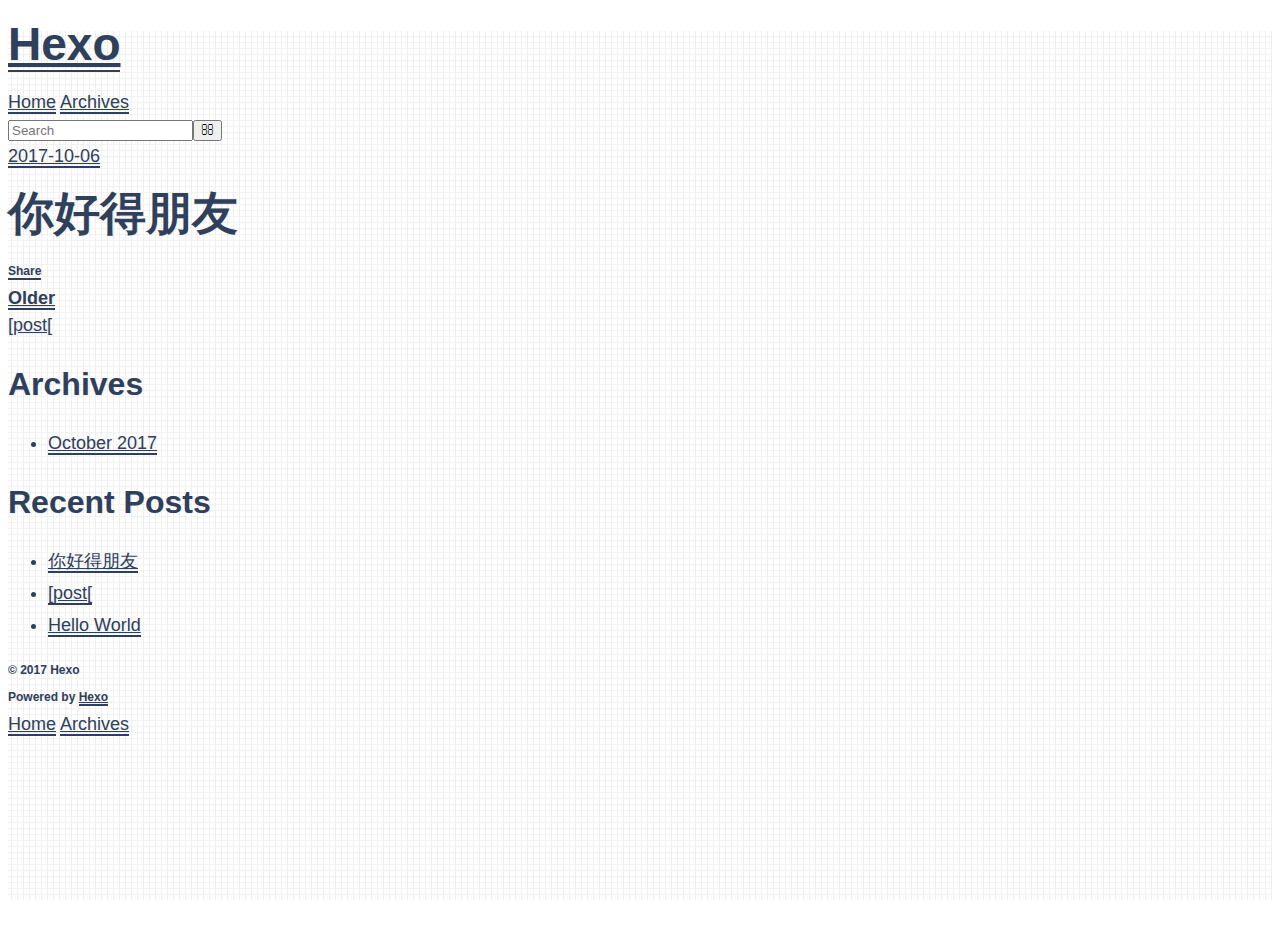
<file: 2017/10/06/你好得朋友/index.html>
<!DOCTYPE html>
<html>
<head>
  <meta charset="utf-8">
  
  <title>你好得朋友 | Hexo</title>
  <meta name="viewport" content="width=device-width, initial-scale=1, maximum-scale=1">
  <meta property="og:type" content="article">
<meta property="og:title" content="你好得朋友">
<meta property="og:url" content="http://yoursite.com/2017/10/06/你好得朋友/index.html">
<meta property="og:site_name" content="Hexo">
<meta property="og:updated_time" content="2017-10-06T07:03:37.642Z">
<meta name="twitter:card" content="summary">
<meta name="twitter:title" content="你好得朋友">
  
    <link rel="alternate" href="/atom.xml" title="Hexo" type="application/atom+xml">
  
  
    <link rel="icon" href="/favicon.png">
  
  
    <link href="//fonts.googleapis.com/css?family=Source+Code+Pro" rel="stylesheet" type="text/css">
  
  <link rel="stylesheet" href="/css/style.css">
  

</head>

<body>
  <div id="container">
    <div id="wrap">
      <header id="header">
  <div id="banner"></div>
  <div id="header-outer" class="outer">
    <div id="header-title" class="inner">
      <h1 id="logo-wrap">
        <a href="/" id="logo">Hexo</a>
      </h1>
      
    </div>
    <div id="header-inner" class="inner">
      <nav id="main-nav">
        <a id="main-nav-toggle" class="nav-icon"></a>
        
          <a class="main-nav-link" href="/">Home</a>
        
          <a class="main-nav-link" href="/archives">Archives</a>
        
      </nav>
      <nav id="sub-nav">
        
          <a id="nav-rss-link" class="nav-icon" href="/atom.xml" title="RSS Feed"></a>
        
        <a id="nav-search-btn" class="nav-icon" title="Search"></a>
      </nav>
      <div id="search-form-wrap">
        <form action="//google.com/search" method="get" accept-charset="UTF-8" class="search-form"><input type="search" name="q" class="search-form-input" placeholder="Search"><button type="submit" class="search-form-submit">&#xF002;</button><input type="hidden" name="sitesearch" value="http://yoursite.com"></form>
      </div>
    </div>
  </div>
</header>
      <div class="outer">
        <section id="main"><article id="post-你好得朋友" class="article article-type-post" itemscope itemprop="blogPost">
  <div class="article-meta">
    <a href="/2017/10/06/你好得朋友/" class="article-date">
  <time datetime="2017-10-06T07:03:37.000Z" itemprop="datePublished">2017-10-06</time>
</a>
    
  </div>
  <div class="article-inner">
    
    
      <header class="article-header">
        
  
    <h1 class="article-title" itemprop="name">
      你好得朋友
    </h1>
  

      </header>
    
    <div class="article-entry" itemprop="articleBody">
      
        
      
    </div>
    <footer class="article-footer">
      <a data-url="http://yoursite.com/2017/10/06/你好得朋友/" data-id="cj8fjvm04000248u8786tqyny" class="article-share-link">Share</a>
      
      
    </footer>
  </div>
  
    
<nav id="article-nav">
  
  
    <a href="/2017/10/06/post/" id="article-nav-older" class="article-nav-link-wrap">
      <strong class="article-nav-caption">Older</strong>
      <div class="article-nav-title">[post[</div>
    </a>
  
</nav>

  
</article>

</section>
        
          <aside id="sidebar">
  
    

  
    

  
    
  
    
  <div class="widget-wrap">
    <h3 class="widget-title">Archives</h3>
    <div class="widget">
      <ul class="archive-list"><li class="archive-list-item"><a class="archive-list-link" href="/archives/2017/10/">October 2017</a></li></ul>
    </div>
  </div>


  
    
  <div class="widget-wrap">
    <h3 class="widget-title">Recent Posts</h3>
    <div class="widget">
      <ul>
        
          <li>
            <a href="/2017/10/06/你好得朋友/">你好得朋友</a>
          </li>
        
          <li>
            <a href="/2017/10/06/post/">[post[</a>
          </li>
        
          <li>
            <a href="/2017/10/06/hello-world/">Hello World</a>
          </li>
        
      </ul>
    </div>
  </div>

  
</aside>
        
      </div>
      <footer id="footer">
  
  <div class="outer">
    <div id="footer-info" class="inner">
      &copy; 2017 Hexo<br>
      Powered by <a href="http://hexo.io/" target="_blank">Hexo</a>
    </div>
  </div>
</footer>
    </div>
    <nav id="mobile-nav">
  
    <a href="/" class="mobile-nav-link">Home</a>
  
    <a href="/archives" class="mobile-nav-link">Archives</a>
  
</nav>
    

<script src="//ajax.googleapis.com/ajax/libs/jquery/2.0.3/jquery.min.js"></script>


  <link rel="stylesheet" href="/fancybox/jquery.fancybox.css">
  <script src="/fancybox/jquery.fancybox.pack.js"></script>


<script src="/js/script.js"></script>

  </div>
</body>
</html>
</file>
<file: css/style.css>
@import url("//fonts.lug.ustc.edu.cn/css?family=Source+Sans+Pro:100,300,400,600");
@keyframes fadein {
  from {
    opacity: 0; }
  to {
    opacity: 1; } }

/* Firefox < 16 */
@-moz-keyframes fadein {
  from {
    opacity: 0; }
  to {
    opacity: 1; } }

/* Safari, Chrome and Opera > 12.1 */
@-webkit-keyframes fadein {
  from {
    opacity: 0; }
  to {
    opacity: 1; } }

/* Internet Explorer */
@-ms-keyframes fadein {
  from {
    opacity: 0; }
  to {
    opacity: 1; } }

/* Opera < 12.1 */
@-o-keyframes fadein {
  from {
    opacity: 0; }
  to {
    opacity: 1; } }

@keyframes fadein-right {
  from {
    opacity: 0;
    transform: translateX(20px); }
  to {
    opacity: 1;
    transform: translateX(0px); } }

/* Firefox < 16 */
@-moz-keyframes fadein-right {
  from {
    opacity: 0;
    transform: translateX(20px); }
  to {
    opacity: 1;
    transform: translateX(0px); } }

/* Safari, Chrome and Opera > 12.1 */
@-webkit-keyframes fadein-right {
  from {
    opacity: 0;
    transform: translateX(20px); }
  to {
    opacity: 1;
    transform: translateX(0px); } }

/* Internet Explorer */
@-ms-keyframes fadein-right {
  from {
    opacity: 0;
    transform: translateX(20px); }
  to {
    opacity: 1;
    transform: translateX(0px); } }

/* Opera < 12.1 */
@-o-keyframes fadein-right {
  from {
    opacity: 0;
    transform: translateX(20px); }
  to {
    opacity: 1;
    transform: translateX(0px); } }

@keyframes fadein-top {
  from {
    opacity: 0;
    transform: translateY(-20px); }
  to {
    opacity: 1;
    transform: translateY(0px); } }

/* Firefox < 16 */
@-moz-keyframes fadein-top {
  from {
    opacity: 0;
    transform: translateY(-20px); }
  to {
    opacity: 1;
    transform: translateY(0px); } }

/* Safari, Chrome and Opera > 12.1 */
@-webkit-keyframes fadein-top {
  from {
    opacity: 0;
    transform: translateY(-20px); }
  to {
    opacity: 1;
    transform: translateY(0px); } }

/* Internet Explorer */
@-ms-keyframes fadein-top {
  from {
    opacity: 0;
    transform: translateY(-20px); }
  to {
    opacity: 1;
    transform: translateY(0px); } }

/* Opera < 12.1 */
@-o-keyframes fadein-top {
  from {
    opacity: 0;
    transform: translateY(-20px); }
  to {
    opacity: 1;
    transform: translateY(0px); } }

@keyframes swift-down {
  from {
    transform: translateY(0%); }
  to {
    transform: translateY(20%); } }

/* Firefox < 16 */
@-moz-keyframes swift-down {
  from {
    transform: translateY(0%); }
  to {
    transform: translateY(20%); } }

/* Safari, Chrome and Opera > 12.1 */
@-webkit-keyframes swift-down {
  from {
    transform: translateY(0%); }
  to {
    transform: translateY(20%); } }

/* Internet Explorer */
@-ms-keyframes swift-down {
  from {
    transform: translateY(0%); }
  to {
    transform: translateY(20%); } }

/* Opera < 12.1 */
@-o-keyframes swift-down {
  from {
    transform: translateY(0%); }
  to {
    transform: translateY(20%); } }

.invisible {
  opacity: 0; }

.fadeIn {
  -webkit-animation: fadein 1s ease-out;
  /* Safari, Chrome and Opera > 12.1 */
  -moz-animation: fadein 1s ease-out;
  /* Firefox < 16 */
  -ms-animation: fadein 1s ease-out;
  /* Internet Explorer */
  -o-animation: fadein 1s ease-out;
  /* Opera < 12.1 */
  animation: fadein 1s ease-out; }

.fadeInRight {
  -webkit-animation: fadein-right 1s ease-out;
  /* Safari, Chrome and Opera > 12.1 */
  -moz-animation: fadein-right 1s ease-out;
  /* Firefox < 16 */
  -ms-animation: fadein-right 1s ease-out;
  /* Internet Explorer */
  -o-animation: fadein-right 1s ease-out;
  /* Opera < 12.1 */
  animation: fadein-right 1s ease-out; }

.fadeInTop {
  -webkit-animation: fadein-top 1s ease-out;
  /* Safari, Chrome and Opera > 12.1 */
  -moz-animation: fadein-top 1s ease-out;
  /* Firefox < 16 */
  -ms-animation: fadein-top 1s ease-out;
  /* Internet Explorer */
  -o-animation: fadein-top 1s ease-out;
  /* Opera < 12.1 */
  animation: fadein-top 1s ease-out; }

.swiftDown {
  -webkit-animation: swift-down 1s ease-out;
  /* Safari, Chrome and Opera > 12.1 */
  -moz-animation: swift-down 1s ease-out;
  /* Firefox < 16 */
  -ms-animation: swift-down 1s ease-out;
  /* Internet Explorer */
  -o-animation: swift-down 1s ease-out;
  /* Opera < 12.1 */
  animation: swift-down 1s ease-out; }

.swiftDownReversed {
  -webkit-animation: swift-down 1s reverse ease-out;
  /* Safari, Chrome and Opera > 12.1 */
  -moz-animation: swift-down 1s reverse ease-out;
  /* Firefox < 16 */
  -ms-animation: swift-down 1s reverse ease-out;
  /* Internet Explorer */
  -o-animation: swift-down 1s reverse ease-out;
  /* Opera < 12.1 */
  animation: swift-down 1s reverse ease-out; }

html,
body,
span,
p,
h1,
h2,
h3,
h4,
h5,
h6 {
  /*
  font-family: "Source Han Serif CN", "Source Han Serif SC", "Source Han Serif TC",
  "Source Sans Pro", "Source Han Sans SC", "Source Han Sans TC",
  "PingFang SC", "PingFang HK", "PingFang TC", sans-serif;
  */
  /*
  font-family: "PT Serif", "Source Han Serif CN", "Source Han Serif SC", "Source Han Serif TC", "Source Han Sans SC",
   "Source Han Sans TC", "PingFang SC", "PingFang HK", "PingFang TC", "Source Sans Pro", sans-serif;
   */
  font-family: "Source Han Sans SC", "Source Han Sans TC", "PingFang SC", "PingFang HK", "PingFang TC", "Source Sans Pro", sans-serif;
  color: #2e405b; }

html {
  background: #ffffff; }

.foreground {
  background: #2e405b !important; }

.background {
  background: #ffffff !important; }

.foreground-text * {
  color: #2e405b !important; }

.background-text * {
  color: #ffffff !important; }

h1 {
  font-size: 46px; }

h2 {
  font-size: 38px; }

h3 {
  font-size: 32px; }

h4 {
  font-size: 26px; }

h5 {
  font-size: 20px; }

h6 {
  font-size: 16px; }

body {
  font-size: 18px;
  line-height: 1.5em;
  background: url("[data-uri]");
  background-repeat: repeat;
  background-attachment: fixed;
  -webkit-font-smoothing: antialiased;
  text-shadow: 1px 1px 1px rgba(0, 0, 0, 0.04);
  min-height: 100vh; }

.container {
  background-color: transparent;
  padding: 0;
  position: relative; }

.full-width-container {
  width: 100vw; }

.main-container {
  text-align: left;
  margin: 0;
  padding: 80px 40px;
  overflow-x: hidden;
  overflow-y: -moz-scrollbars-none;
  overflow-y: scroll;
  float: left; }

.main-container :nth-child(1) {
  margin-top: 0; }

.row {
  margin: 0; }

.vertical-text {
  writing-mode: vertical-rl; }

.vertical-text * {
  line-height: 1;
  text-align: left; }

.side-container {
  height: 100vh;
  position: fixed;
  right: 0;
  font-style: normal;
  font-size: 1em;
  margin: 0;
  transform: rotate(0deg);
  text-align: left;
  float: right;
  padding: 80px 20px; }

.ar-year {
  margin-top: 5px;
  margin-bottom: 5px; }

.date {
  margin-bottom: 0px; }

.ar-date {
  font-size: 16px;
  margin-bottom: 5px; }

.archive :first-child {
  padding-left: 0; }

.site-title {
  font-weight: bolder;
  font-style: normal;
  width: auto;
  height: auto;
  margin: 0 0 0 -2px;
  text-align: left;
  font-size: 0.5em;
  padding: 0 0 50px 0;
  border-left: solid #2e405b 2px;
  transition: padding 0.8s ease 0s, background 0.8s ease 0s; }

.site-title:hover {
  padding: 15px 0 35px 0;
  color: #ffffff !important;
  background: #2e405b !important;
  border-left: solid #2e405b 2px; }

.site-title:hover * {
  color: #ffffff !important; }

.site-title * {
  text-align: left;
  font-weight: bolder;
  margin-top: 0;
  margin-left: 10px;
  margin-right: 0;
  font-family: "HiraMinProN-W6", "Source Han Serif CN", "Source Han Serif SC", "Source Han Serif TC", "Source Han Sans SC", "Source Han Sans TC", "PingFang SC", "PingFang HK", "PingFang TC", "Source Sans Pro", sans-serif;
  /*font-family: "PT Serif", "Source Han Serif CN", "Source Han Serif SC", "Source Han Serif TC", "HiraMinProN-W6", "HiraMinProN-W3", serif;*/ }

.site-title-large {
  font-size: 50px;
  padding-top: 0; }

.site-title-small {
  font-size: 30px;
  padding-top: 1px; }

.site-title :first-child {
  margin-right: 10px; }

.site-title-links {
  font-weight: bold;
  font-style: normal;
  margin: 0;
  padding: 60px 0;
  text-align: left;
  position: fixed;
  bottom: 20px; }

.site-title-links ul {
  list-style: none;
  padding: 0; }

.site-title-links ul li {
  display: block;
  margin: 5px 0;
  font-size: 18px; }

.site-title-links a {
  border-bottom: solid #2e405b 2px; }

.no-margin-left {
  margin-left: 0; }

.no-margin-right {
  margin-right: 0; }

.no-margin-top {
  margin-top: 0; }

.no-margin-bottom {
  margin-bottom: 0; }

a {
  color: #2e405b;
  transition: color 0.5s ease 0s, background-color 0.5s ease 0s;
  -moz-transition: color 0.5s ease 0s, background-color 0.5s ease 0s;
  -o-transition: color 0.5s ease 0s, background-color 0.5s ease 0s;
  -webkit-transition: color 0.5s ease 0s, background-color 0.5s ease 0s;
  border-bottom: solid #2e405b 2px;
  padding: 0;
  cursor: pointer;
  cursor: hand; }

a:hover {
  color: #ffffff !important;
  background-color: #2e405b;
  text-decoration: none;
  border-bottom: solid transparent 2px; }

a:focus {
  text-decoration: none; }

.a-title {
  text-decoration: none;
  background-color: transparent;
  border-bottom: solid transparent 2px; }

.a-title:hover {
  background-color: transparent; }

.a-title:focus {
  background-color: transparent; }

.current {
  border-bottom: solid #2e405b 3px !important; }

.a-mute {
  background-color: transparent;
  color: #2e405b !important;
  text-decoration: none;
  border-bottom: none; }

.a-mute:hover {
  background-color: transparent;
  color: #2e405b !important;
  text-decoration: none;
  border-bottom: none; }

.a-mute:focus {
  background-color: transparent;
  color: #2e405b !important;
  text-decoration: none;
  border-bottom: none; }

.soc {
  margin: 0 5px 0 0; }

.soc a {
  border-bottom: solid transparent 2px; }

.soc a:hover {
  color: #3f587d !important;
  background-color: transparent !important;
  text-decoration: none;
  border-bottom: solid transparent 2px; }

.soc a:focus {
  color: #3f587d !important; }

.meta-item {
  margin: 0 10px 0 0; }

img {
  display: block;
  max-width: 100%;
  height: auto; }

footer {
  margin-top: 10px;
  padding-top: 0;
  font-size: 12px;
  font-weight: bold; }

footer * {
  margin: 0; }

.post-container {
  margin: 0 0 20px 0;
  font-weight: normal; }

.post-title {
  font-size: 26px;
  font-weight: bold;
  margin: 3px 0; }

.post-meta {
  font-size: 16px;
  margin: 10px 0; }

.post-abstract {
  font-size: 20px; }

li {
  margin: 5px 0; }

figure {
  overflow: scroll; }

figure > table {
  width: 100%; }

pre * {
  font-family: Monaco, Menlo, "Source Code Pro", monospace; }

figure .gutter pre {
  border-bottom-right-radius: 0;
  border-top-right-radius: 0;
  border-right: none;
  text-align: right;
  min-width: 3em; }

figure .code {
  width: 99%; }

figure .code pre {
  border-bottom-left-radius: 0;
  border-top-left-radius: 0;
  border-left: solid rgba(0, 0, 0, 0.05) 1px;
  margin-right: 1px; }

@media (max-width: 768px) {
  body {
    line-height: normal; }
  h1 {
    font-size: 50px; }
  h2 {
    font-size: 42px; }
  h3 {
    font-size: 30px; }
  h4 {
    font-size: 22px; }
  h5 {
    font-size: 18px; }
  h6 {
    font-size: 14px; }
  .site-title-large {
    font-size: 38px; }
  .site-title-small {
    font-size: 22px; }
  .vertical-text {
    writing-mode: horizontal-tb; }
  .site-title {
    margin: 0;
    font-weight: bolder;
    font-style: normal;
    width: auto;
    height: auto;
    font-size: 0.5em;
    padding: 0;
    border-left: none;
    text-align: center;
    transition: none; }
  .site-title * {
    text-align: center;
    margin-left: 0 !important;
    margin-right: 0 !important; }
  .site-title:hover {
    color: #2e405b !important;
    background: transparent !important;
    padding: 0;
    border: none; }
  .site-title:hover * {
    color: #2e405b !important;
    background: transparent !important; }
  .main-container {
    text-align: left;
    height: auto;
    margin: 0;
    padding: 20px 30px;
    overflow: auto; }
  .side-container {
    padding: 40px 30px 0 30px;
    height: auto;
    position: relative;
    left: 0; }
  .site-title-links {
    position: unset;
    padding: 10px 0;
    margin: 10px 0;
    text-align: center; }
  .site-title-links ul li {
    display: inline;
    margin: 0 3px;
    font-size: 16px; }
  footer {
    padding-top: 30px;
    padding-bottom: 35px; }
  a {
    padding: 0; } }
</file>
